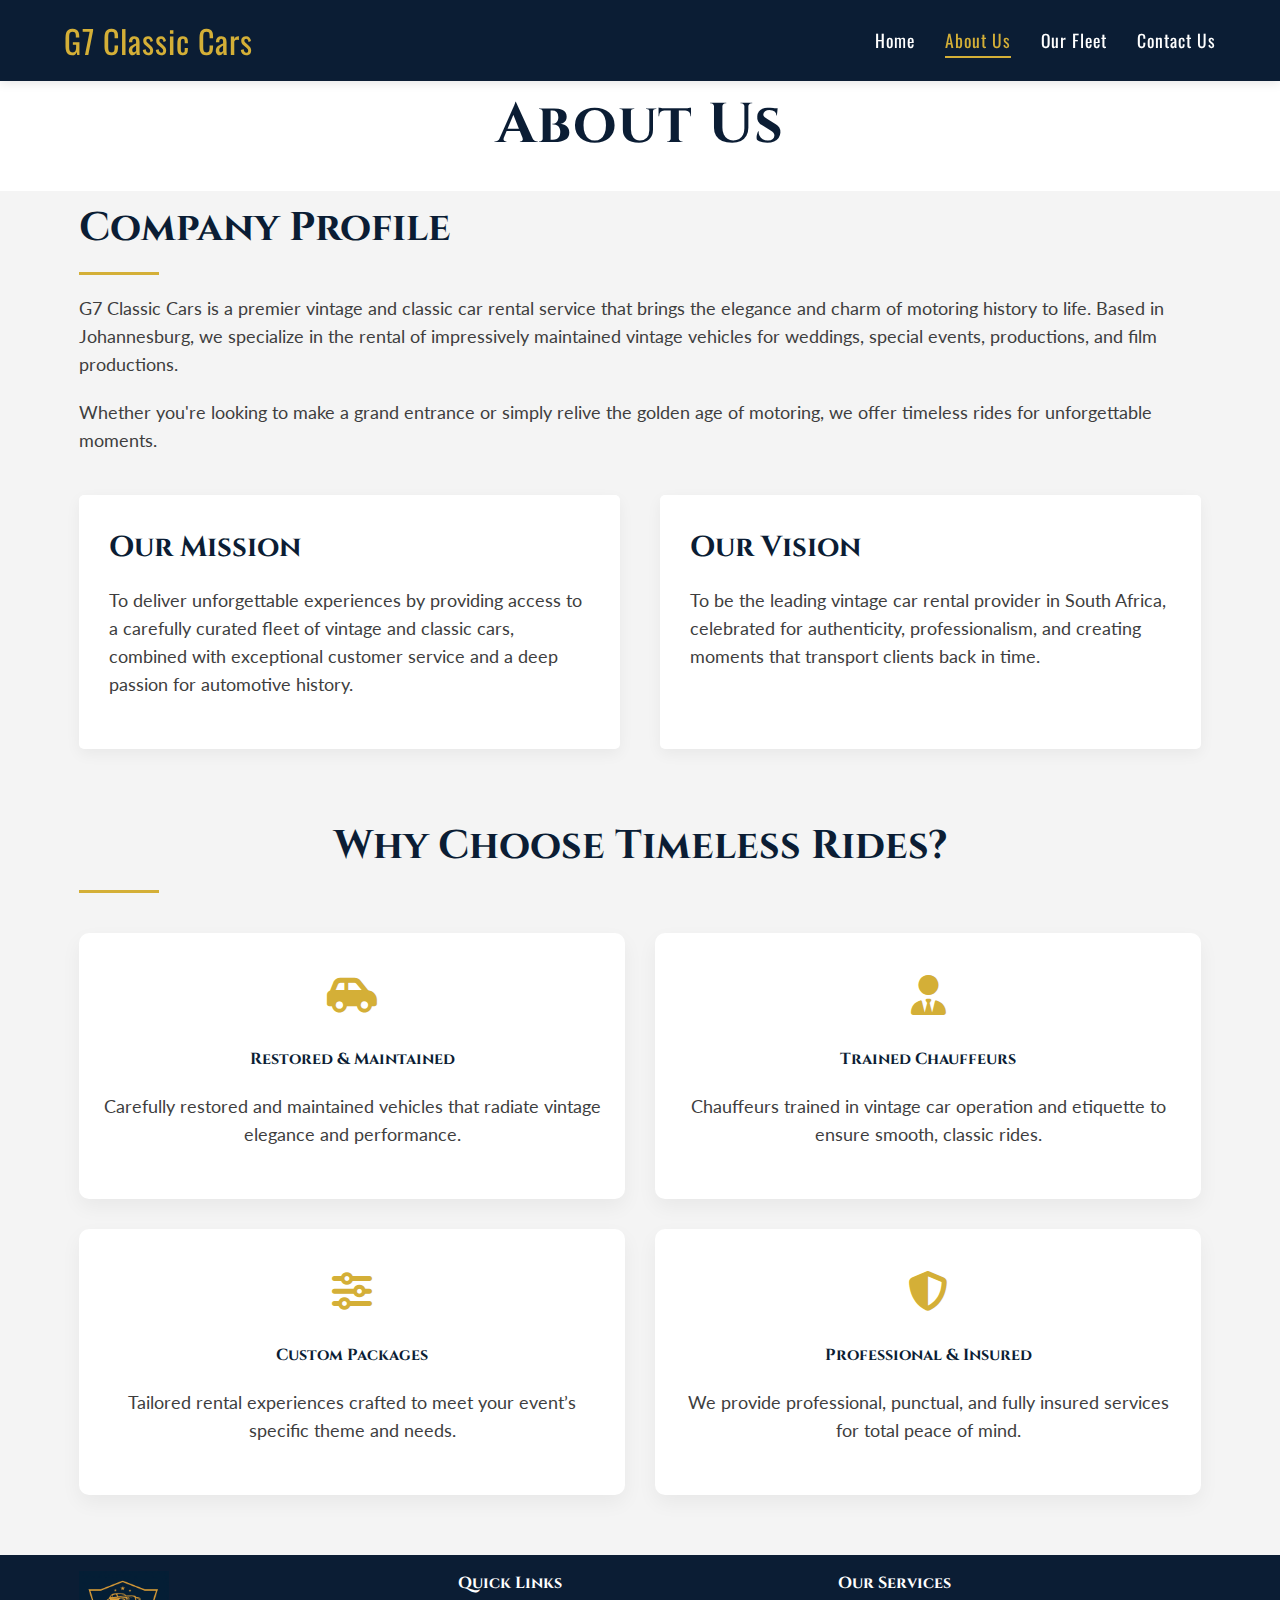
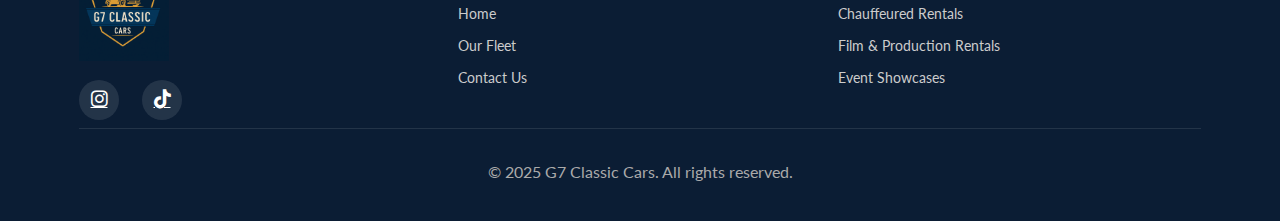
<file: G7 Classic Cars (new)/about.html>
<!DOCTYPE html>
<html lang="en">
<head>
    <meta charset="UTF-8">
    <meta name="viewport" content="width=device-width, initial-scale=1.0">
    <title>About Us | G7 Classic Cars</title>
    <link href="https://fonts.googleapis.com/css2?family=Cinzel:wght@400;700&family=Playfair+Display:wght@400;700&family=Lato:wght@300;400;700&family=Open+Sans:wght@300;400;600&family=Oswald:wght@400;500&family=Bebas+Neue&display=swap" rel="stylesheet">
    <link rel="stylesheet" href="https://cdnjs.cloudflare.com/ajax/libs/font-awesome/6.4.0/css/all.min.css">
    <link rel="stylesheet" href="style.css">
</head>
<body>
    <!-- Header -->
    <header>
        <div class="container header-container">
            <a href="index.html" class="logo">G7 Classic Cars</a>
            <button class="mobile-menu-btn">
                <i class="fas fa-bars"></i>
            </button>
            <ul class="nav-links">
                <li><a href="index.html">Home</a></li>
                <li><a href="about.html" class="active">About Us</a></li>
                <li><a href="fleet.html">Our Fleet</a></li>
                <li><a href="contact.html">Contact Us</a></li>
            </ul>
        </div>
    </header>

   <h1 style="text-align: center;">About Us</h1>


    <section id="about" class="light-bg">
        <div class="container" style="margin-top: -75px;">
            <h2>Company Profile</h2>
            <p>G7 Classic Cars is a premier vintage and classic car rental service that brings the elegance and charm of motoring history to life. Based in Johannesburg, we specialize in the rental of impressively maintained vintage vehicles for weddings, special events, productions, and film productions.</p>
            <p>Whether you're looking to make a grand entrance or simply relive the golden age of motoring, we offer timeless rides for unforgettable moments.</p>
            
            <div class="mission-vision">
                <div class="mission">
                    <h3>Our Mission</h3>
                    <p>To deliver unforgettable experiences by providing access to a carefully curated fleet of vintage and classic cars, combined with exceptional customer service and a deep passion for automotive history.</p>
                </div>
                <div class="vision">
                    <h3>Our Vision</h3>
                    <p>To be the leading vintage car rental provider in South Africa, celebrated for authenticity, professionalism, and creating moments that transport clients back in time.</p>
                </div>
            </div>
        </div>
    </section>

        <!-- Why Choose Us -->
<section id="why-choose-us">
    <div class="container" style="margin-top: -75px;">
        <h2>Why Choose Timeless Rides?</h2>
        <div class="features">
            <div class="feature-card">
                <div class="feature-icon">
                    <i class="fas fa-car-side"></i>
                </div>
                <h4>Restored & Maintained</h4>
                <p>Carefully restored and maintained vehicles that radiate vintage elegance and performance.</p>
            </div>
            <div class="feature-card">
                <div class="feature-icon">
                    <i class="fas fa-user-tie"></i>
                </div>
                <h4>Trained Chauffeurs</h4>
                <p>Chauffeurs trained in vintage car operation and etiquette to ensure smooth, classic rides.</p>
            </div>
            <div class="feature-card">
                <div class="feature-icon">
                    <i class="fas fa-sliders-h"></i>
                </div>
                <h4>Custom Packages</h4>
                <p>Tailored rental experiences crafted to meet your event’s specific theme and needs.</p>
            </div>
            <div class="feature-card">
                <div class="feature-icon">
                    <i class="fas fa-shield-alt"></i>
                </div>
                <h4>Professional & Insured</h4>
                <p>We provide professional, punctual, and fully insured services for total peace of mind.</p>
            </div>
        </div>
    </div>
</section>

    <!-- Footer -->
<footer style="padding: 1rem 0">
    <div class="container">
        <div class="footer-content" style="display: flex; justify-content: space-between; flex-wrap: wrap; gap: 1rem; font-size: 0.85rem;">
            
            <!-- Column 1: About + Social -->
            <div class="footer-about" style="flex: 1; min-width: 200px;">
                <div class="footer-logo" style="margin-bottom: 0.5rem;">
                    <img src="pictures/logo(blue).png" alt="G7 Classic Cars Logo" style="width: 90px; height: auto;">
                </div>
                <div class="social-links" style="margin-top: 0.5rem;">
                    <a href="https://www.instagram.com/g7_classic_cars?igsh=a2Jrc2xldWJmdTZk" target="_blank" aria-label="Instagram" style="margin-right: 0.5rem; font-size: 1.2rem;">
                        <i class="fab fa-instagram"></i>
                    </a>
                    <a href="https://www.tiktok.com/@g7.classic.cars?_t=ZM-8wsMoIwCzma&_r=1" target="_blank" aria-label="TikTok" style="font-size: 1.2rem;">
                        <i class="fab fa-tiktok"></i>
                    </a>
                </div>
            </div>

            <!-- Column 2: Quick Links -->
            <div class="footer-links" style="flex: 1; min-width: 160px;">
                <h4 style="margin-bottom: 0.5rem; font-size: 1rem;">Quick Links</h4>
                <ul style="list-style: none; padding: 0; margin: 0;">
                    <li><a href="index.html">Home</a></li>
                    <li><a href="fleet.html">Our Fleet</a></li>
                    <li><a href="contact.html">Contact Us</a></li>
                </ul>
            </div>

            <!-- Column 3: Services -->
            <div class="footer-links" style="flex: 1; min-width: 160px;">
                <h4 style="margin-bottom: 0.5rem; font-size: 1rem;">Our Services</h4>
                <ul style="list-style: none; padding: 0; margin: 0;">
                    <li><a href="#">Chauffeured Rentals</a></li>
                    <li><a href="#">Film & Production Rentals</a></li>
                    <li><a href="#">Event Showcases</a></li>
                </ul>
            </div>
        </div>

        <!-- Copyright -->
        <div class="copyright" style="text-align: center; margin-top: -2rem; font-size: 0.75rem;">
            <p style="font-size: medium;">&copy; 2025 G7 Classic Cars. All rights reserved.</p>
        </div>
    </div>
</footer>

    <script src="script.js"></script>
</body>
</html>
</file>
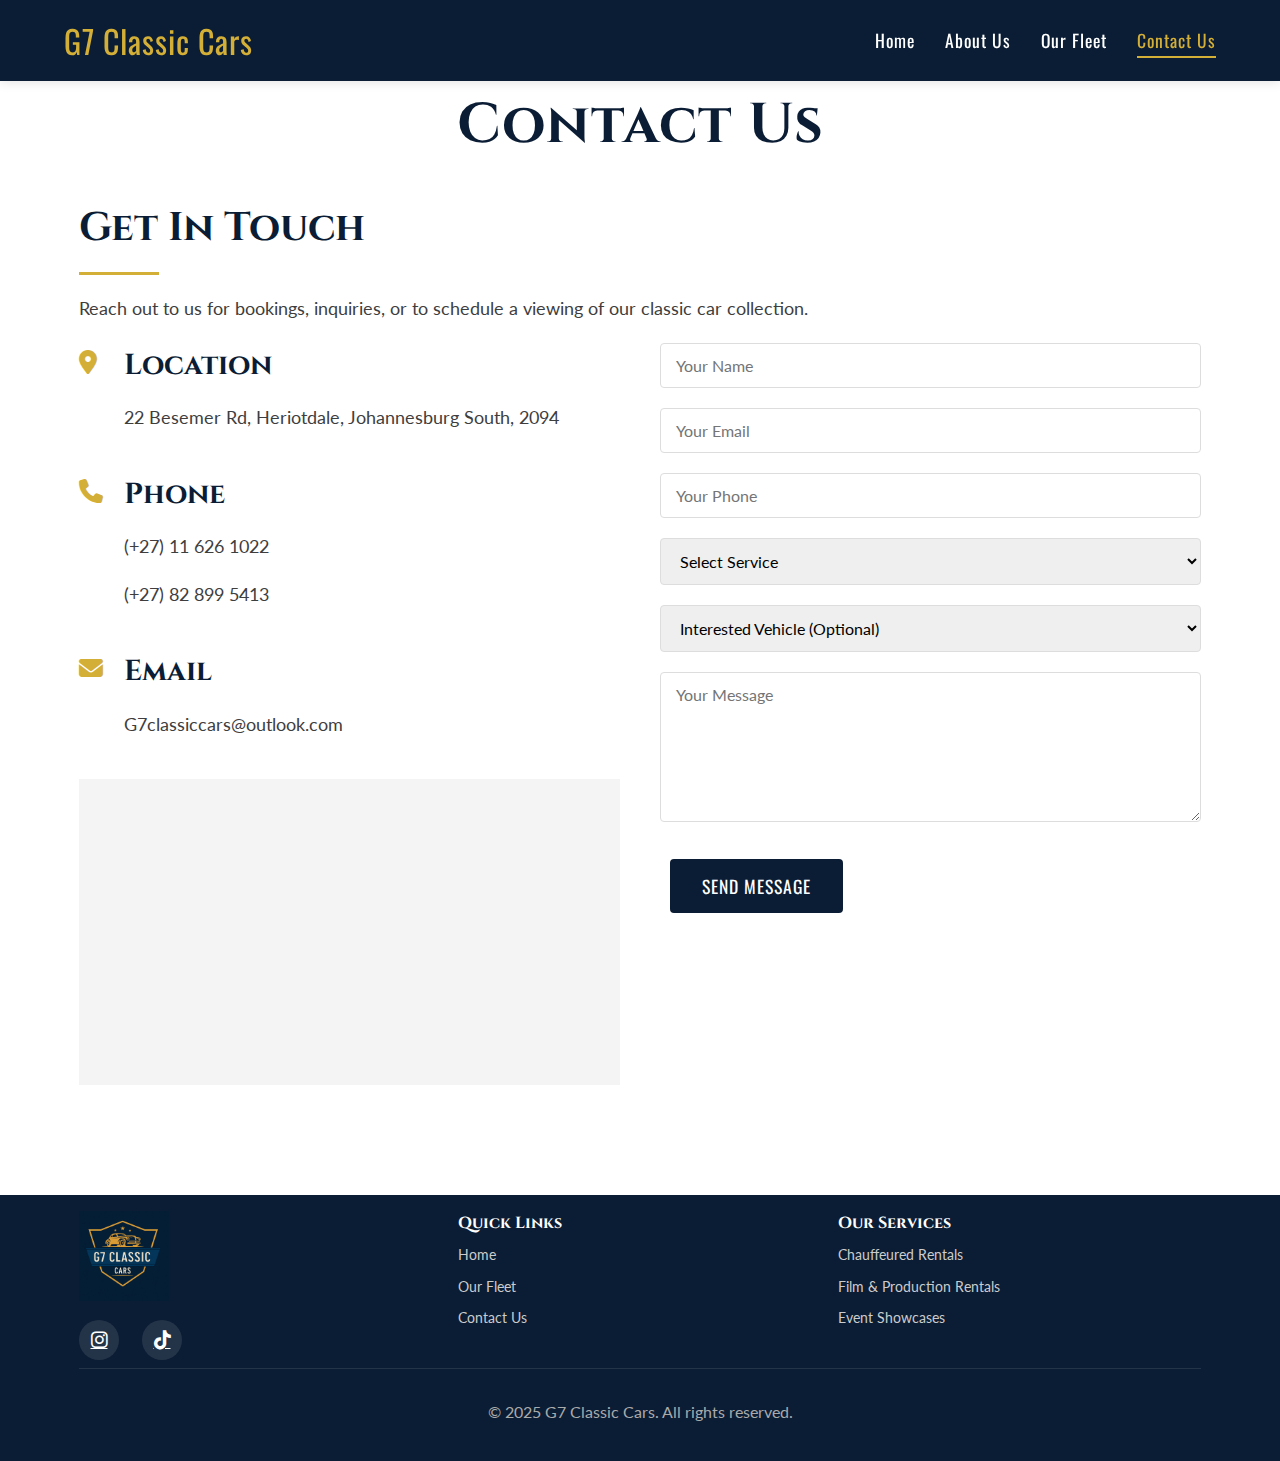
<file: G7 Classic Cars (new)/contact.html>
<!DOCTYPE html>
<html lang="en">
<head>
    <meta charset="UTF-8">
    <meta name="viewport" content="width=device-width, initial-scale=1.0">
    <title>Contact Us | G7 Classic Cars</title>
    <link href="https://fonts.googleapis.com/css2?family=Cinzel:wght@400;700&family=Playfair+Display:wght@400;700&family=Lato:wght@300;400;700&family=Open+Sans:wght@300;400;600&family=Oswald:wght@400;500&family=Bebas+Neue&display=swap" rel="stylesheet">
    <link rel="stylesheet" href="https://cdnjs.cloudflare.com/ajax/libs/font-awesome/6.4.0/css/all.min.css">
    <link rel="stylesheet" href="style.css">
</head>
<body>
    <!-- Header -->
    <header>
        <div class="container header-container">
            <a href="index.html" class="logo">G7 Classic Cars</a>
            <button class="mobile-menu-btn">
                <i class="fas fa-bars"></i>
            </button>
            <ul class="nav-links">
                <li><a href="index.html">Home</a></li>
                <li><a href="about.html">About Us</a></li>
                <li><a href="fleet.html">Our Fleet</a></li>
                <li><a href="contact.html" class="active">Contact Us</a></li>
            </ul>
        </div>
    </header>

            <h1 style="text-align: center;">Contact Us</h1>

    <!-- Contact Section -->
    <section id="contact" style="margin-top: -75px;">
        <div class="container">
            <h2>Get In Touch</h2>
            <p>Reach out to us for bookings, inquiries, or to schedule a viewing of our classic car collection.</p>
            
            <div class="contact-container">
                <div class="contact-info">
                    <div class="contact-item">
                        <div class="contact-icon">
                            <i class="fas fa-map-marker-alt"></i>
                        </div>
                        <div>
                            <h3>Location</h3>
                            <p>22 Besemer Rd, Heriotdale, Johannesburg South, 2094</p>
                        </div>
                    </div>
                    
                    <div class="contact-item">
                        <div class="contact-icon">
                            <i class="fas fa-phone"></i>
                        </div>
                        <div>
                            <h3>Phone</h3>
                            <p>(+27) 11 626 1022</p>
                            <p>(+27) 82 899 5413</p>
                        </div>
                    </div>
                    
                    <div class="contact-item">
                        <div class="contact-icon">
                            <i class="fas fa-envelope"></i>
                        </div>
                        <div>
                            <h3>Email</h3>
                            <p>G7classiccars@outlook.com</p>
                        </div>
                    </div>

                    <!-- Map Section -->
                    <section id="map" class="light-bg" style="padding: 0;">
                    <iframe src="https://www.google.com/maps/embed?pb=!1m18!1m12!1m3!1d7158.966922293553!2d28.119826934786992!3d-26.213476286859905!2m3!1f0!2f0!3f0!3m2!1i1024!2i768!4f13.1!3m3!1m2!1s0x1e9511da9048bbe3%3A0xe7e5883acefd6bc7!2s22%20Bessemer%20Rd%2C%20Heriotdale%2C%20Johannesburg%20South%2C%202094!5e0!3m2!1sen!2sza!4v1748888834000!5m2!1sen!2sza" width="500" height="300" style="border:0;" allowfullscreen="" loading="lazy" referrerpolicy="no-referrer-when-downgrade" ></iframe>
                    </section>
                </div>

                <div class="contact-form">
                    <form action="https://formspree.io/f/xanjybzl" method="POST">
                        <div class="form-group">
                          <input type="text" name="name" placeholder="Your Name" required>
                        </div>
                        <div class="form-group">
                         <input type="email" name="email" placeholder="Your Email" required>
                        </div>
                        <div class="form-group">
                         <input type="tel" name="phone" placeholder="Your Phone">
                        </div>
                        <div class="form-group">
                           <select name="service" required>
                              <option value="" disabled selected>Select Service</option>
                              <option value="chauffeur">Chauffeured Rental</option>
                              <option value="film">Film & Production Rental</option>
                              <option value="event">Event Showcase</option>
                              <option value="other">Other Enquiry</option>
                         </select>
                       </div>
                        <div class="form-group">
                          <select name="vehicle">
                              <option value="" disabled selected>Interested Vehicle (Optional)</option>
                              <option value="jaguar7">1954 Jaguar Mark VII</option>
                              <option value="jaguar2">1961 Jaguar Mark II</option>
                              <option value="jaguar420">1967 Jaguar 420</option>
                              <option value="mercedes">1962 Mercedes-Benz S220</option>
                         </select>
                       </div>
                     <div class="form-group">
                       <textarea name="message" placeholder="Your Message" required></textarea>
                      </div>

                        <!--Add this hidden input to redirect after submission -->
                       <input type="hidden" name="_redirect" value="https://yourwebsite.com/thankyou.html">

                      <button type="submit" class="btn btn-primary">Send Message</button>
                 </form>

                </div>
            </div>
        </div>
    </section>

    <!-- Footer -->
<footer style="padding: 1rem 0">
    <div class="container">
        <div class="footer-content" style="display: flex; justify-content: space-between; flex-wrap: wrap; gap: 1rem; font-size: 0.85rem;">
            
            <!-- Column 1: About + Social -->
            <div class="footer-about" style="flex: 1; min-width: 200px;">
                <div class="footer-logo" style="margin-bottom: 0.5rem;">
                    <img src="pictures/logo(blue).png" alt="G7 Classic Cars Logo" style="width: 90px; height: auto;">
                </div>
                <div class="social-links" style="margin-top: 0.5rem;">
                    <a href="https://www.instagram.com/g7_classic_cars?igsh=a2Jrc2xldWJmdTZk" target="_blank" aria-label="Instagram" style="margin-right: 0.5rem; font-size: 1.2rem;">
                        <i class="fab fa-instagram"></i>
                    </a>
                    <a href="https://www.tiktok.com/@g7.classic.cars?_t=ZM-8wsMoIwCzma&_r=1" target="_blank" aria-label="TikTok" style="font-size: 1.2rem;">
                        <i class="fab fa-tiktok"></i>
                    </a>
                </div>
            </div>

            <!-- Column 2: Quick Links -->
            <div class="footer-links" style="flex: 1; min-width: 160px;">
                <h4 style="margin-bottom: 0.5rem; font-size: 1rem;">Quick Links</h4>
                <ul style="list-style: none; padding: 0; margin: 0;">
                    <li><a href="index.html">Home</a></li>
                    <li><a href="fleet.html">Our Fleet</a></li>
                    <li><a href="contact.html">Contact Us</a></li>
                </ul>
            </div>

            <!-- Column 3: Services -->
            <div class="footer-links" style="flex: 1; min-width: 160px;">
                <h4 style="margin-bottom: 0.5rem; font-size: 1rem;">Our Services</h4>
                <ul style="list-style: none; padding: 0; margin: 0;">
                    <li><a href="#">Chauffeured Rentals</a></li>
                    <li><a href="#">Film & Production Rentals</a></li>
                    <li><a href="#">Event Showcases</a></li>
                </ul>
            </div>
        </div>

        <!-- Copyright -->
        <div class="copyright" style="text-align: center; margin-top: -2rem; font-size: 0.75rem;">
            <p style="font-size: medium;">&copy; 2025 G7 Classic Cars. All rights reserved.</p>
        </div>
    </div>
</footer>

    <script src="script.js"></script>
</body>
</html>
</file>
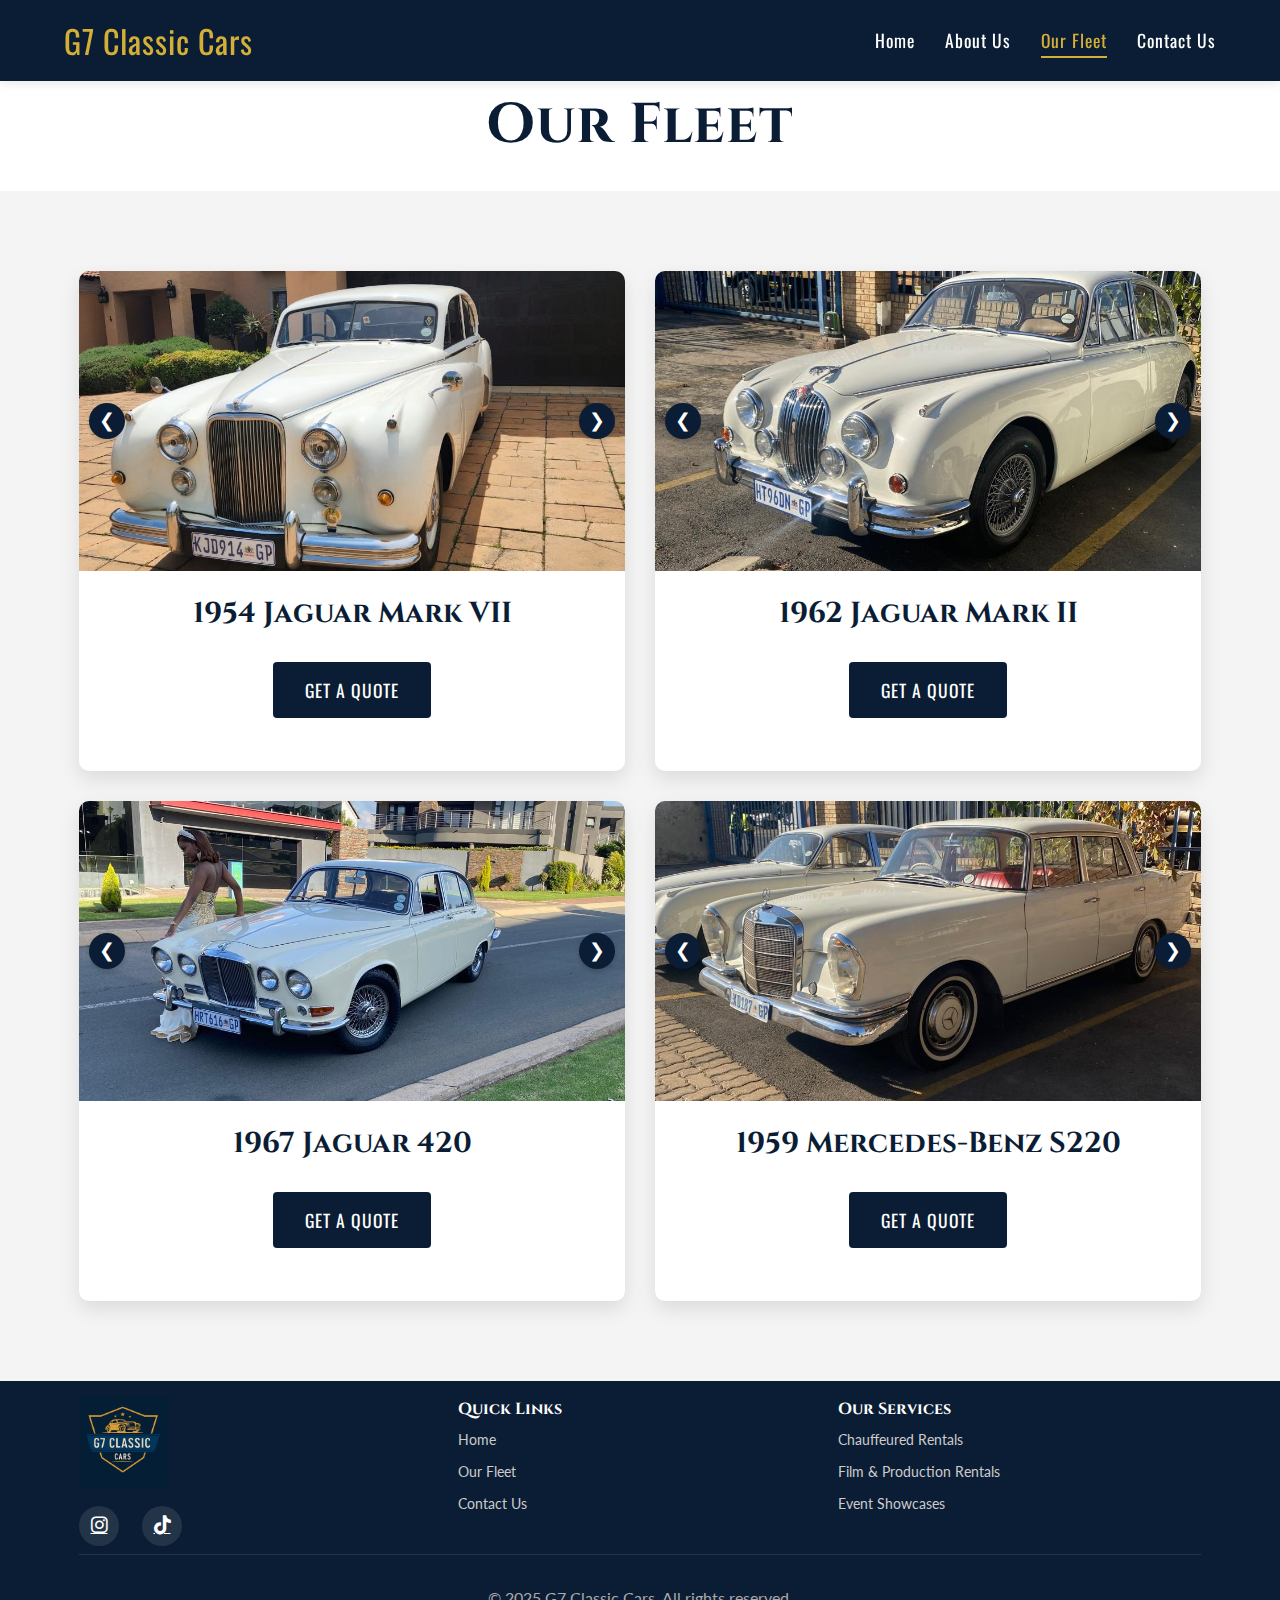
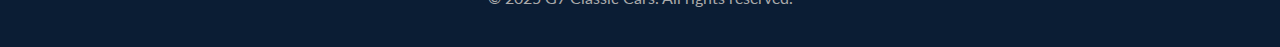
<file: G7 Classic Cars (new)/fleet.html>
<!DOCTYPE html>
<html lang="en">
<head>
    <meta charset="UTF-8">
    <meta name="viewport" content="width=device-width, initial-scale=1.0">
    <title>Our Fleet | G7 Classic Cars</title>
    <link href="https://fonts.googleapis.com/css2?family=Cinzel:wght@400;700&family=Playfair+Display:wght@400;700&family=Lato:wght@300;400;700&family=Open+Sans:wght@300;400;600&family=Oswald:wght@400;500&family=Bebas+Neue&display=swap" rel="stylesheet">
    <link rel="stylesheet" href="https://cdnjs.cloudflare.com/ajax/libs/font-awesome/6.4.0/css/all.min.css">
    <link rel="stylesheet" href="style.css">
</head>
<body>
    <!-- Header -->
    <header>
        <div class="container header-container">
            <a href="index.html" class="logo">G7 Classic Cars</a>
            <button class="mobile-menu-btn">
                <i class="fas fa-bars"></i>
            </button>
            <ul class="nav-links">
                <li><a href="index.html">Home</a></li>
                <li><a href="about.html">About Us</a></li>
                <li><a href="fleet.html" class="active">Our Fleet</a></li>
                <li><a href="contact.html">Contact Us</a></li>
            </ul>
        </div>
    </header>

            <h1 style="text-align: center;">Our Fleet</h1>


    <section id="fleet" class="light-bg">
    <div class="container">
        <div class="fleet-grid">

            <!-- Car 1 -->
            <div class="car-card">
                <div class="car-slider">
                    <div class="car-track">
                        <div class="car-slide" style="background-image: url('pictures/jaguar\ mark\ 7\(2\).JPG');"></div>
                        <div class="car-slide" style="background-image: url('pictures/jaguar\ mark\ 7\ \(3\).JPG');"></div>
                    </div>
                    <button class="arrow prev">&#10094;</button>
                    <button class="arrow next">&#10095;</button>
                </div>
                <div class="car-details">
                    <h3>1954 Jaguar Mark VII</h3>
                    <a href="contact.html" class="btn btn-primary">Get a Quote</a>
                </div>
            </div>

            <!-- Car 2 -->
            <div class="car-card">
                <div class="car-slider">
                    <div class="car-track">
                        <div class="car-slide" style="background-image: url('pictures/mark 2.jpg');"></div>
                        <div class="car-slide" style="background-image: url('pictures/jmark2.jpg');"></div>
                    </div>
                    <button class="arrow prev">&#10094;</button>
                    <button class="arrow next">&#10095;</button>
                </div>
                <div class="car-details">
                    <h3>1962 Jaguar Mark II</h3>
                    <a href="contact.html" class="btn btn-primary">Get a Quote</a>
                </div>
            </div>

            <!-- Car 3 -->
            <div class="car-card">
                <div class="car-slider">
                    <div class="car-track">
                        <div class="car-slide" style="background-image: url('pictures/jaguar 420 (1).jpg');"></div>
                        <div class="car-slide" style="background-image: url('pictures/420.jpg');"></div>
                    </div>
                    <button class="arrow prev">&#10094;</button>
                    <button class="arrow next">&#10095;</button>
                </div>
                <div class="car-details">
                    <h3>1967 Jaguar 420</h3>
                    <a href="contact.html" class="btn btn-primary">Get a Quote</a>
                </div>
            </div>

            <!-- Car 4 -->
            <div class="car-card">
                <div class="car-slider">
                    <div class="car-track">
                        <div class="car-slide" style="background-image: url('pictures/mercedes benz S220.jpg');"></div>
                        <div class="car-slide" style="background-image: url('pictures/mercedes benz s220 (2).jpg');"></div>
                    </div>
                    <button class="arrow prev">&#10094;</button>
                    <button class="arrow next">&#10095;</button>
                </div>
                <div class="car-details">
                    <h3>1959 Mercedes-Benz S220</h3>
                    <a href="contact.html" class="btn btn-primary">Get a Quote</a>
                </div>
            </div>

        </div>
    </div>
</section>


    <!-- Footer -->
<footer style="padding: 1rem 0">
    <div class="container">
        <div class="footer-content" style="display: flex; justify-content: space-between; flex-wrap: wrap; gap: 1rem; font-size: 0.85rem;">
            
            <!-- Column 1: About + Social -->
            <div class="footer-about" style="flex: 1; min-width: 200px;">
                <div class="footer-logo" style="margin-bottom: 0.5rem;">
                    <img src="pictures/logo(blue).png" alt="G7 Classic Cars Logo" style="width: 90px; height: auto;">
                </div>
                <div class="social-links" style="margin-top: 0.5rem;">
                    <a href="https://www.instagram.com/g7_classic_cars?igsh=a2Jrc2xldWJmdTZk" target="_blank" aria-label="Instagram" style="margin-right: 0.5rem; font-size: 1.2rem;">
                        <i class="fab fa-instagram"></i>
                    </a>
                    <a href="https://www.tiktok.com/@g7.classic.cars?_t=ZM-8wsMoIwCzma&_r=1" target="_blank" aria-label="TikTok" style="font-size: 1.2rem;">
                        <i class="fab fa-tiktok"></i>
                    </a>
                </div>
            </div>

            <!-- Column 2: Quick Links -->
            <div class="footer-links" style="flex: 1; min-width: 160px;">
                <h4 style="margin-bottom: 0.5rem; font-size: 1rem;">Quick Links</h4>
                <ul style="list-style: none; padding: 0; margin: 0;">
                    <li><a href="index.html">Home</a></li>
                    <li><a href="fleet.html">Our Fleet</a></li>
                    <li><a href="contact.html">Contact Us</a></li>
                </ul>
            </div>

            <!-- Column 3: Services -->
            <div class="footer-links" style="flex: 1; min-width: 160px;">
                <h4 style="margin-bottom: 0.5rem; font-size: 1rem;">Our Services</h4>
                <ul style="list-style: none; padding: 0; margin: 0;">
                    <li><a href="#">Chauffeured Rentals</a></li>
                    <li><a href="#">Film & Production Rentals</a></li>
                    <li><a href="#">Event Showcases</a></li>
                </ul>
            </div>
        </div>

        <!-- Copyright -->
        <div class="copyright" style="text-align: center; margin-top: -2rem; font-size: 0.75rem;">
            <p style="font-size: medium;">&copy; 2025 G7 Classic Cars. All rights reserved.</p>
        </div>
    </div>
</footer>

    <script src="script.js"></script>

</body>
</html>
</file>
<file: G7 Classic Cars (new)/style.css>
/* CSS Variables */
:root {
    --gold: #D4AF37;
    --navy: #0b1d34;
    --white: #FFFFFF;
    --charcoal: #3E3E3E;
    --light-gray: #F4F4F4;
}

/* Base Styles */
* {
    margin: 0;
    padding: 0;
    box-sizing: border-box;
}

body {
    font-family: 'Lato', 'Open Sans', sans-serif;
    color: var(--charcoal);
    background-color: var(--white);
    line-height: 1.6;
}

/* Typography */
h1, h2, h3, h4 {
    font-family: 'Cinzel', 'Playfair Display', serif;
    font-weight: 700;
    color: var(--navy);
    margin-bottom: 20px;
}

h1 {
    font-size: 3.5rem;
    letter-spacing: 1px;
}

h2 {
    font-size: 2.5rem;
    position: relative;
    padding-bottom: 15px;
}

h2:after {
    content: '';
    position: absolute;
    bottom: 0;
    left: 0;
    width: 80px;
    height: 3px;
    background: var(--gold);
}

h3 {
    font-size: 1.8rem;
    margin-bottom: 15px;
}

p {
    margin-bottom: 20px;
    font-size: 1.1rem;
}

.accent-font {
    font-family: 'Oswald', 'Bebas Neue', sans-serif;
    letter-spacing: 1px;
    text-transform: uppercase;
}

/* Layout */
.container {
    width: 90%;
    max-width: 1200px;
    margin: 0 auto;
    padding: 0 15px;
}

section {
    padding: 80px 0;
}

.light-bg {
    background-color: var(--light-gray);
}

/* Header & Navigation */
header {
    background-color: var(--navy);
    position: sticky;
    top: 0;
    width: 100%;
    z-index: 1000;
    box-shadow: 0 2px 10px rgba(0,0,0,0.1);
}

.header-container {
    display: flex;
    justify-content: space-between;
    align-items: center;
    padding: 15px 0;
}

.logo {
    font-family: 'Oswald', sans-serif;
    font-size: 2rem;
    color: var(--gold);
    text-decoration: none;
    letter-spacing: 1px;
}

.nav-links {
    display: flex;
    list-style: none;
}

.nav-links li {
    margin-left: 30px;
}

.nav-links a {
    color: var(--white);
    text-decoration: none;
    font-family: 'Oswald', sans-serif;
    font-size: 1.1rem;
    letter-spacing: 1px;
    position: relative;
    padding: 5px 0;
    transition: color 0.3s;
}

.nav-links a:after {
    content: '';
    position: absolute;
    bottom: 0;
    left: 0;
    width: 0;
    height: 2px;
    background: var(--gold);
    transition: width 0.3s;
}

.nav-links a:hover {
    color: var(--gold);
}

.nav-links a:hover:after {
    width: 100%;
}

.nav-links a.active {
    color: var(--gold);
}

.nav-links a.active:after {
    width: 100%;
}

.mobile-menu-btn {
    display: none;
    background: none;
    border: none;
    color: var(--white);
    font-size: 1.5rem;
    cursor: pointer;
}

/* Hero Section */
.hero {
    height: 85vh;
    background: linear-gradient(rgba(30, 42, 56, 0.7), rgba(30, 42, 56, 0.7)), url(pictures/fleet\ \(2\).jpg) center/cover no-repeat;
    display: flex;
    align-items: center;
    text-align: center;
    color: var(--white);
}

.hero-content {
    max-width: 800px;
    margin: 0 auto;
}

.hero h1 {
    color: var(--white);
    margin-bottom: 20px;
    font-size: 4rem;
}

.hero p {
    font-size: 1.5rem;
    margin-bottom: 40px;
}

/* Buttons */
.btn {
    display: inline-block;
    padding: 12px 30px;
    text-decoration: none;
    border-radius: 4px;
    font-family: 'Oswald', sans-serif;
    font-size: 1.1rem;
    text-transform: uppercase;
    letter-spacing: 1px;
    transition: all 0.3s;
    border: 2px solid transparent;
    cursor: pointer;
    margin: 10px;
}

.btn-primary {
    background-color: var(--navy);
    color: var(--white);
    border-color: var(--navy);
}

.btn-secondary {
    background-color: transparent;
    color: var(--white);
    border-color: var(--gold);
}

.btn:hover {
    transform: translateY(-3px);
    box-shadow: 0 5px 15px rgba(0,0,0,0.2);
}

.btn-primary:hover {
    background-color: var(--gold);
    border-color: var(--gold);
    color: var(--navy);
}

.btn-secondary:hover {
    background-color: var(--gold);
    color: var(--navy);
}

/* Company Profile */
.mission-vision {
    display: grid;
    grid-template-columns: repeat(auto-fit, minmax(300px, 1fr));
    gap: 40px;
    margin-top: 40px;
}

.mission, .vision {
    padding: 30px;
    background: var(--white);
    border-radius: 5px;
    box-shadow: 0 5px 15px rgba(0,0,0,0.05);
}

/* Why Choose Us Section */
#why-choose-us {
    background-color: var(--light-gray);
    padding: 60px 0;
    text-align: center;
}

#why-choose-us .features {
    display: grid;
    grid-template-columns: repeat(auto-fit, minmax(250px, 1fr));
    gap: 30px;
    margin-top: 40px;
}

.feature-card {
    background-color: var(--white);
    padding: 30px 20px;
    border-radius: 10px;
    box-shadow: 0 8px 20px rgba(0,0,0,0.05);
    transition: transform 0.3s ease;
}

.feature-card:hover {
    transform: translateY(-5px);
}

.feature-icon {
    font-size: 2.5rem;
    color: var(--gold);
    margin-bottom: 20px;
}

@media (min-width: 1024px) {
    #why-choose-us .features {
        grid-template-columns: repeat(2, 1fr);
    }
}

/* Services */
.services {
    display: grid;
    grid-template-columns: repeat(auto-fit, minmax(300px, 1fr));
    gap: 30px;
    margin-top: 40px;
}

.service-card {
    background: var(--white);
    border-radius: 5px;
    overflow: hidden;
    box-shadow: 0 5px 15px rgba(0,0,0,0.05);
    transition: transform 0.3s;
}

.service-card:hover {
    transform: translateY(-10px);
}

.service-img {
    height: 200px;
    background-color: var(--light-gray);
    background-size: cover;
    background-position: center;
}

.service-content {
    padding: 30px;
}

/* Video Section */
        .video-section {
            background-color: var(--navy);
            padding: 100px 0;
            text-align: center;
            position: relative;
        }

        .video-container video {
    width: 100%;
    display: block;
    z-index: 1;
    position: relative;
    pointer-events: auto;
}
.video-content {
    position: relative;
    z-index: 0;
} 

        .video-container {
            max-width: 900px;
            margin: 0 auto;
            position: relative;
            box-shadow: 0 20px 50px rgba(0,0,0,0.3);
            border: 3px solid var(--gold);
            border-radius: 5px;
            overflow: hidden;
        }

        .video-container video {
            width: 100%;
            display: block;
        }

        .video-content {
            padding: 30px;
            color: var(--white);
        }

        .video-content h2 {
            color: var(--gold);
        }

        .video-content h2:after {
            left: 50%;
            transform: translateX(-50%);
        }




/* Fleet */
/* Base grid setup (mobile-first) */
/* Fleet Grid */
.fleet-grid {
    display: grid;
    grid-template-columns: 1fr;
    gap: 30px;
}

.car-card {
    background: #fff;
    border-radius: 10px;
    box-shadow: 0 8px 20px rgba(0, 0, 0, 0.1);
    overflow: hidden;
    height: 500px;
}

.car-slider {
    position: relative;
    width: 100%;
    height: 300px;
    overflow: hidden;
}

.car-track {
    display: flex;
    transition: transform 0.5s ease-in-out;
    height: 100%;
    width: 100%; /* CRITICAL: Add width to prevent overflow issues */
}

.car-slide {
    flex: 0 0 100%;
    min-width: 100%; /* CRITICAL: Ensure slide takes full container width */
    height: 300px;
    background-size: cover;
    background-position: center;
    background-repeat: no-repeat;
    background-color: #f0f0f0; 
}


/* Updated Arrows */
.arrow {
    position: absolute;
    top: 50%;
    transform: translateY(-50%);
    font-size: 1.2rem; /* Reduced from 2rem */
    color: #fff;
    background: var(--navy); /* Using navy color */
    padding: 8px 12px; /* Reduced padding */
    border-radius: 50%;
    border: none;
    cursor: pointer;
    z-index: 2;
    transition: all 0.3s ease;
    width: 36px; /* Fixed width */
    height: 36px; /* Fixed height */
    display: flex;
    align-items: center;
    justify-content: center;
    box-shadow: 0 2px 5px rgba(0,0,0,0.2);
}

.arrow:hover {
    background: var(--gold); /* Gold on hover */
    transform: translateY(-50%) scale(1.05);
}

.arrow:active {
    transform: translateY(-50%) scale(0.95);
}

.prev {
    left: 10px; /* Brought closer to edge */
}

.next {
    right: 10px; /* Brought closer to edge */
}

.car-details {
    padding: 20px;
    text-align: center;
}

/* Laptop layout: 2 columns, 2 rows */
@media (min-width: 1024px) {
    .fleet-grid {
        grid-template-columns: repeat(2, 1fr);
    }
}

/* Contact */
.contact-container {
    display: grid;
    grid-template-columns: repeat(auto-fit, minmax(300px, 1fr));
    gap: 40px;
}

.contact-info {
    margin-bottom: 30px;
}

.contact-item {
    display: flex;
    align-items: flex-start;
    margin-bottom: 20px;
}

.contact-icon {
    font-size: 1.5rem;
    color: var(--gold);
    margin-right: 15px;
    min-width: 30px;
}

.contact-form .form-group {
    margin-bottom: 20px;
}

.contact-form input,
.contact-form textarea,
.contact-form select {
    width: 100%;
    padding: 12px 15px;
    border: 1px solid #ddd;
    border-radius: 4px;
    font-family: 'Lato', sans-serif;
    font-size: 1rem;
}

.contact-form textarea {
    height: 150px;
    resize: vertical;
}

/* Footer */
footer {
    background-color: var(--navy);
    color: var(--white);
    padding: 60px 0 30px;
    overflow-x: hidden; /* hides horizontal scroll on the outer container */
}


.footer-content {
    display: grid;
    grid-template-columns: repeat(3, minmax(200px, 1fr));
    gap: 40px;
    margin-bottom: 40px;
    overflow-x: auto;
    flex-wrap: nowrap;
    scroll-behavior: smooth;
    -webkit-overflow-scrolling: touch;
}


.footer-logo {
    font-family: 'Oswald', sans-serif;
    font-size: 2rem;
    color: var(--gold);
    margin-bottom: 20px;
}

.footer-links h4 {
    color: var(--white);
    margin-bottom: 20px;
}

.footer-links ul {
    list-style: none;
}

.footer-links li {
    margin-bottom: 10px;
}

.footer-links a {
    color: #ccc;
    text-decoration: none;
    transition: color 0.3s;
}

.footer-links a:hover {
    color: var(--gold);
}

.social-links {
    display: flex;
    gap: 15px;
    margin-top: 20px;
}

.social-links a {
    display: flex;
    align-items: center;
    justify-content: center;
    width: 40px;
    height: 40px;
    background-color: rgba(255,255,255,0.1);
    border-radius: 50%;
    color: var(--white);
    transition: all 0.3s;
}

.social-links a:hover {
    background-color: var(--gold);
    transform: translateY(-5px);
}

.copyright {
    text-align: center;
    padding-top: 30px;
    border-top: 1px solid rgba(255,255,255,0.1);
    color: #aaa;
    font-size: 0.9rem;
}

@media (max-width: 600px) {
    .footer-content {
        display: flex;
        flex-direction: column;
        gap: 30px;
    }
}


/* Responsive */
@media (max-width: 992px) {
    h1 {
        font-size: 3rem;
    }
    
    h2 {
        font-size: 2.2rem;
    }
    
    .hero h1 {
        font-size: 3.2rem;
    }
}

@media (max-width: 768px) {
    .mobile-menu-btn {
        display: block;
    }
    
    .nav-links {
        position: fixed;
        top: 70px;
        right: -100%;
        flex-direction: column;
        background-color: var(--navy);
        width: 100%;
        height: calc(100vh - 70px);
        padding: 40px 0;
        transition: right 0.4s;
    }
    
    .nav-links.active {
        right: 0;
    }
    
    .nav-links li {
        margin: 20px 0;
        text-align: center;
    }
    
    .hero h1 {
        font-size: 2.8rem;
    }
    
    .hero p {
        font-size: 1.2rem;
    }
}

@media (max-width: 576px) {
    section {
        padding: 60px 0;
    }
    
    h1 {
        font-size: 2.5rem;
    }
    
    h2 {
        font-size: 2rem;
    }
    
    .hero h1 {
        font-size: 2.3rem;
    }
    
    .btn {
        display: block;
        margin: 10px auto;
        width: 80%;
        max-width: 250px;
    }
}
</file>
